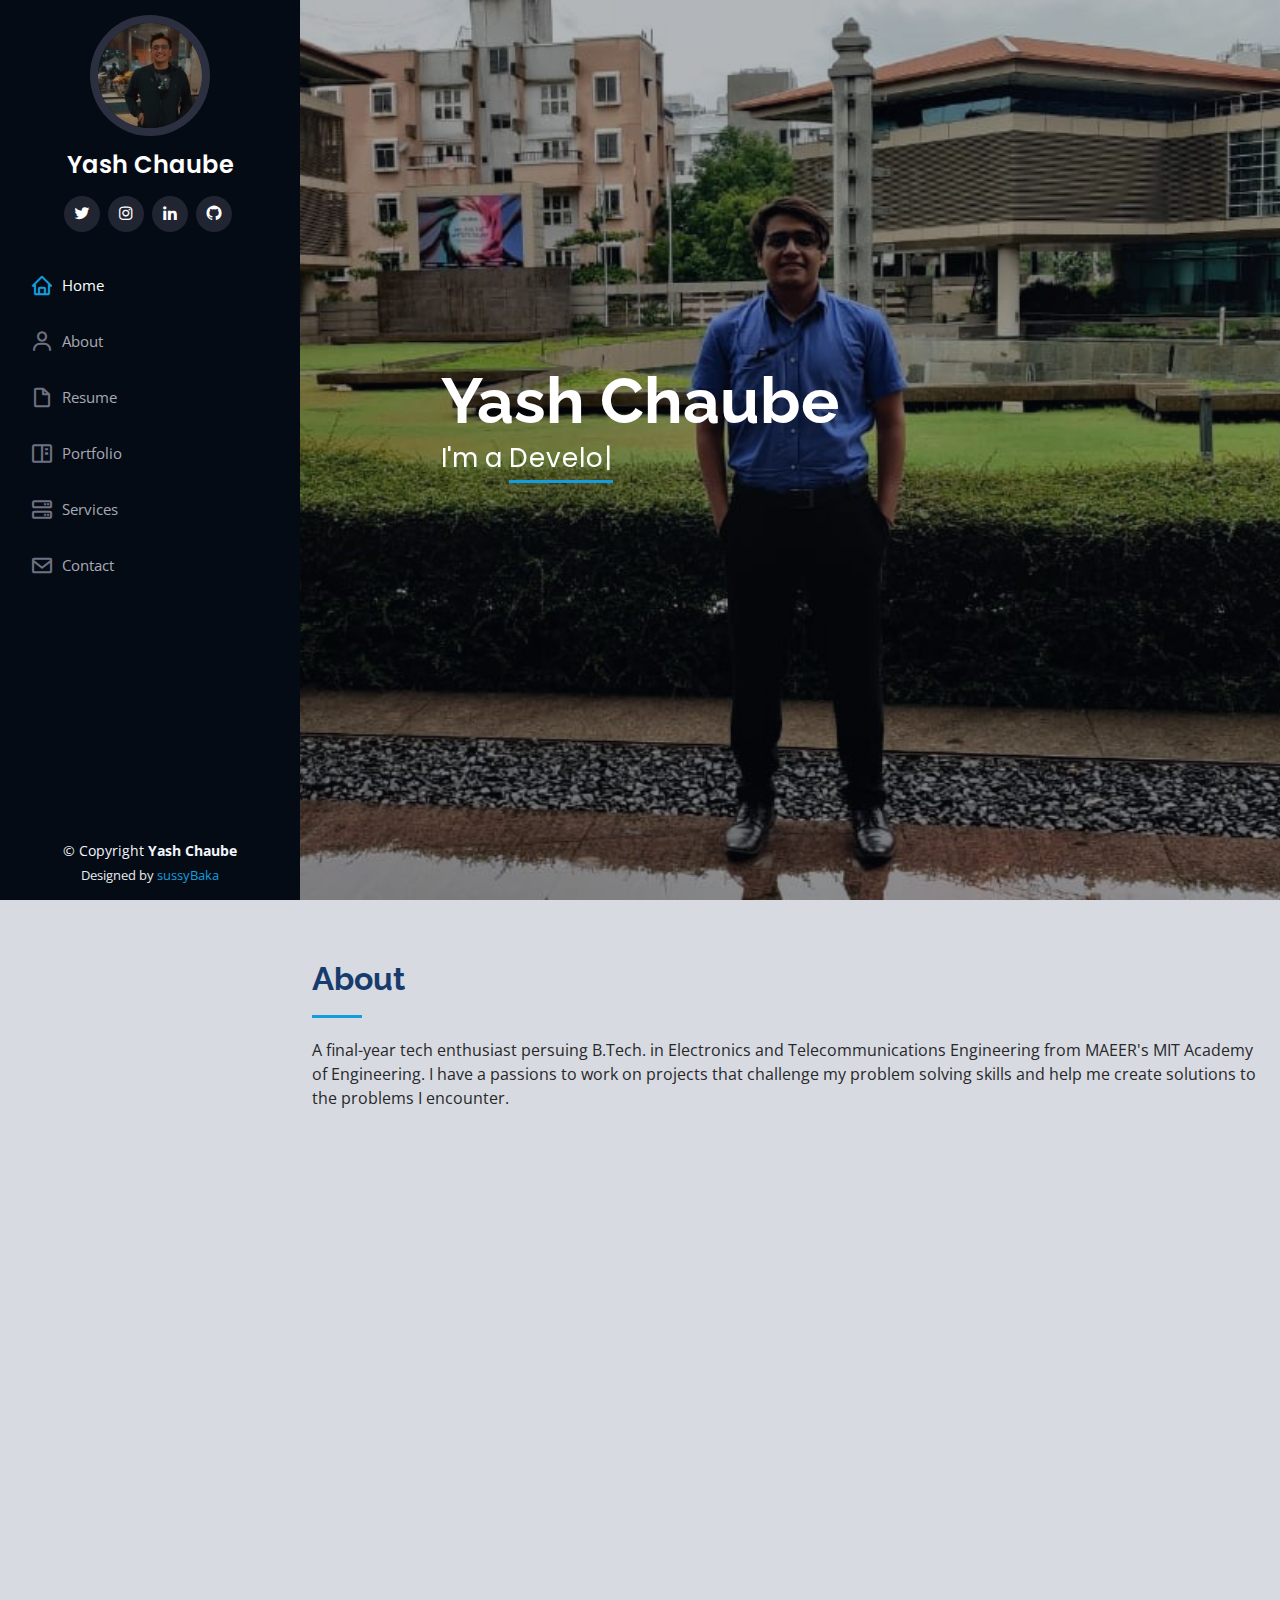
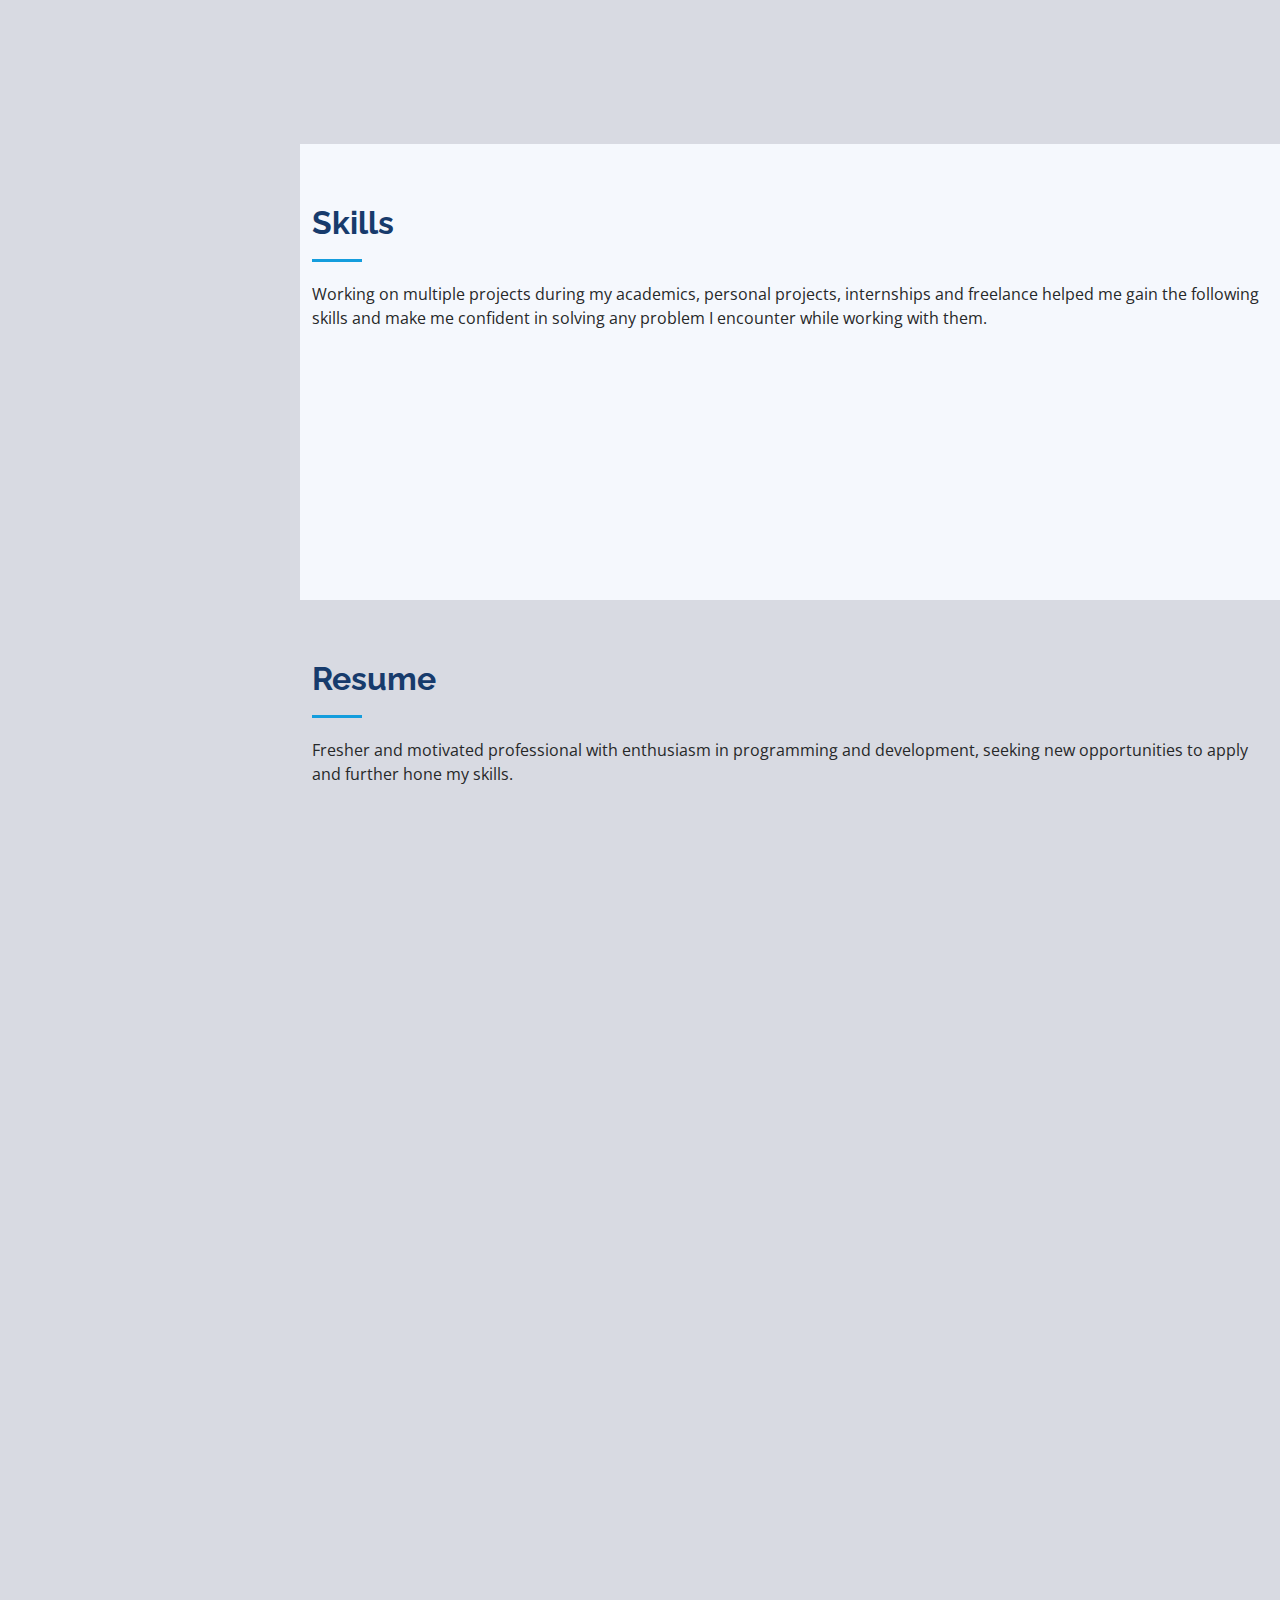
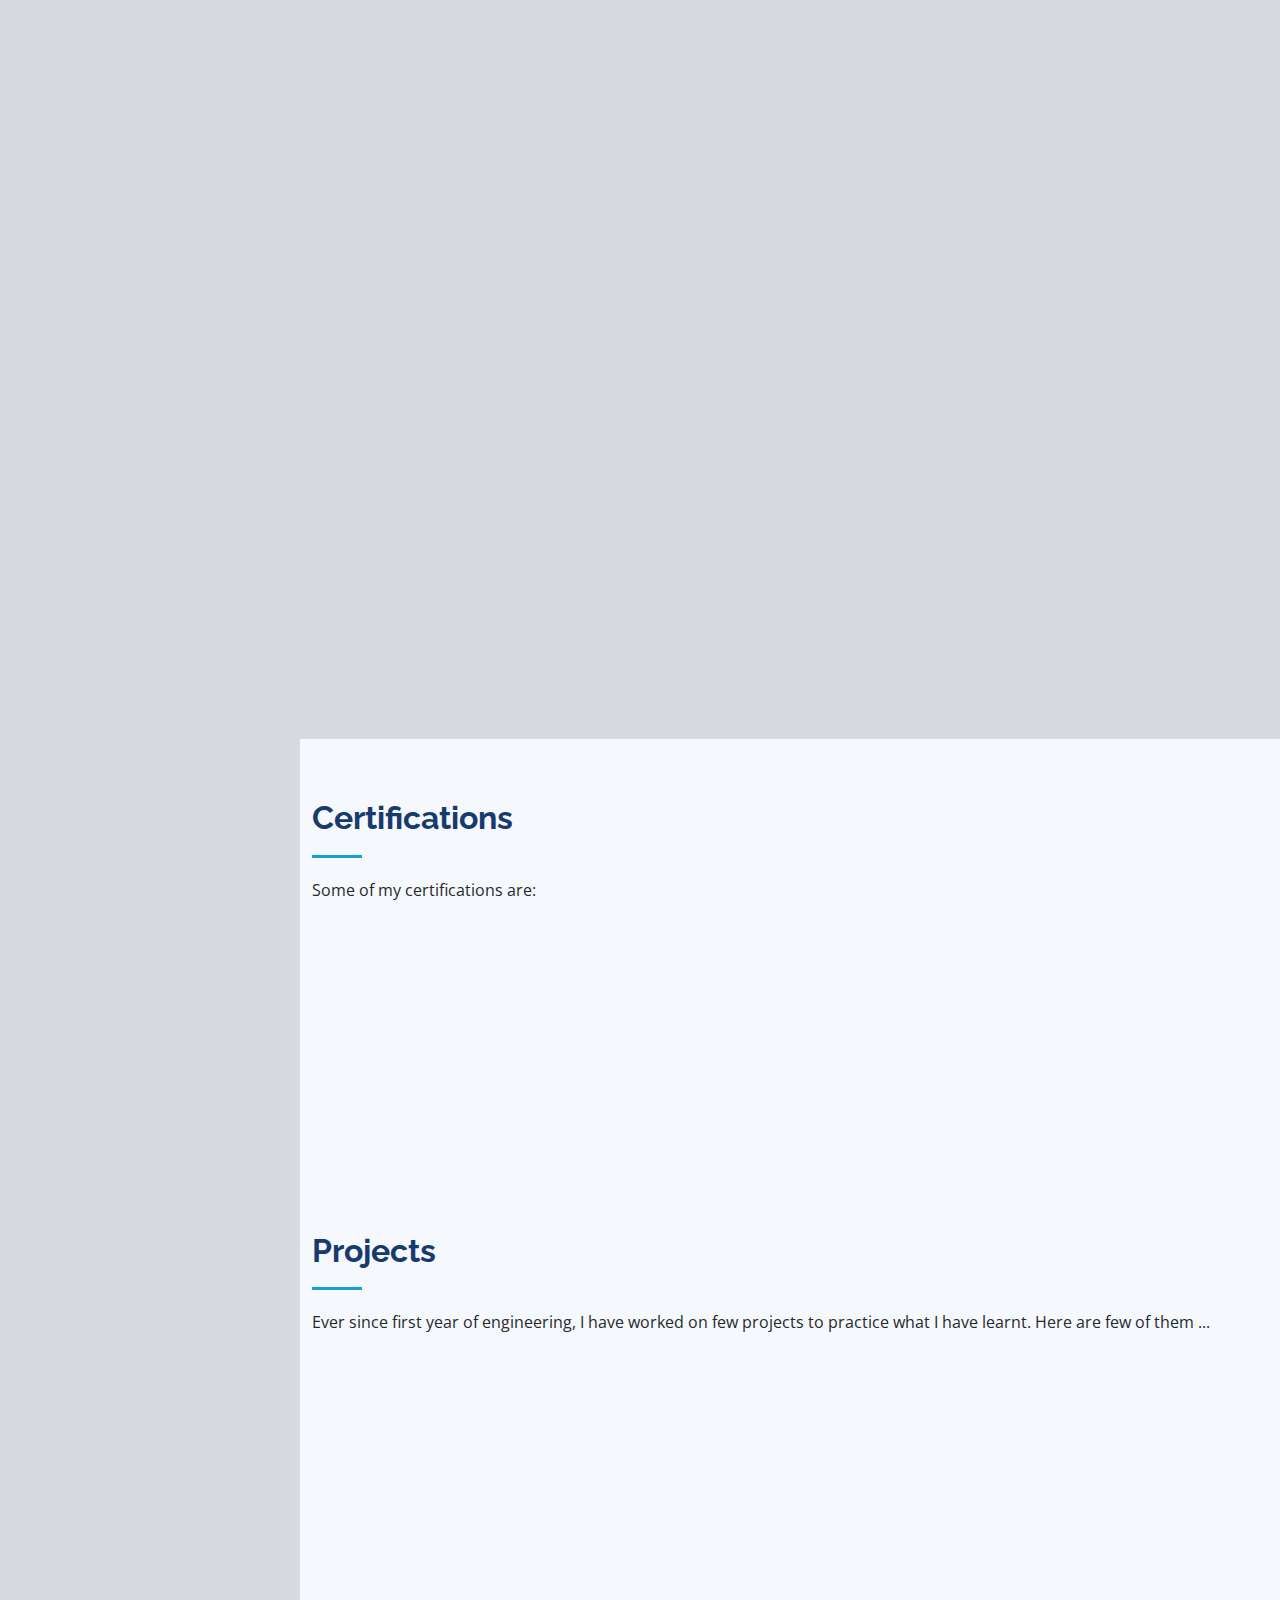
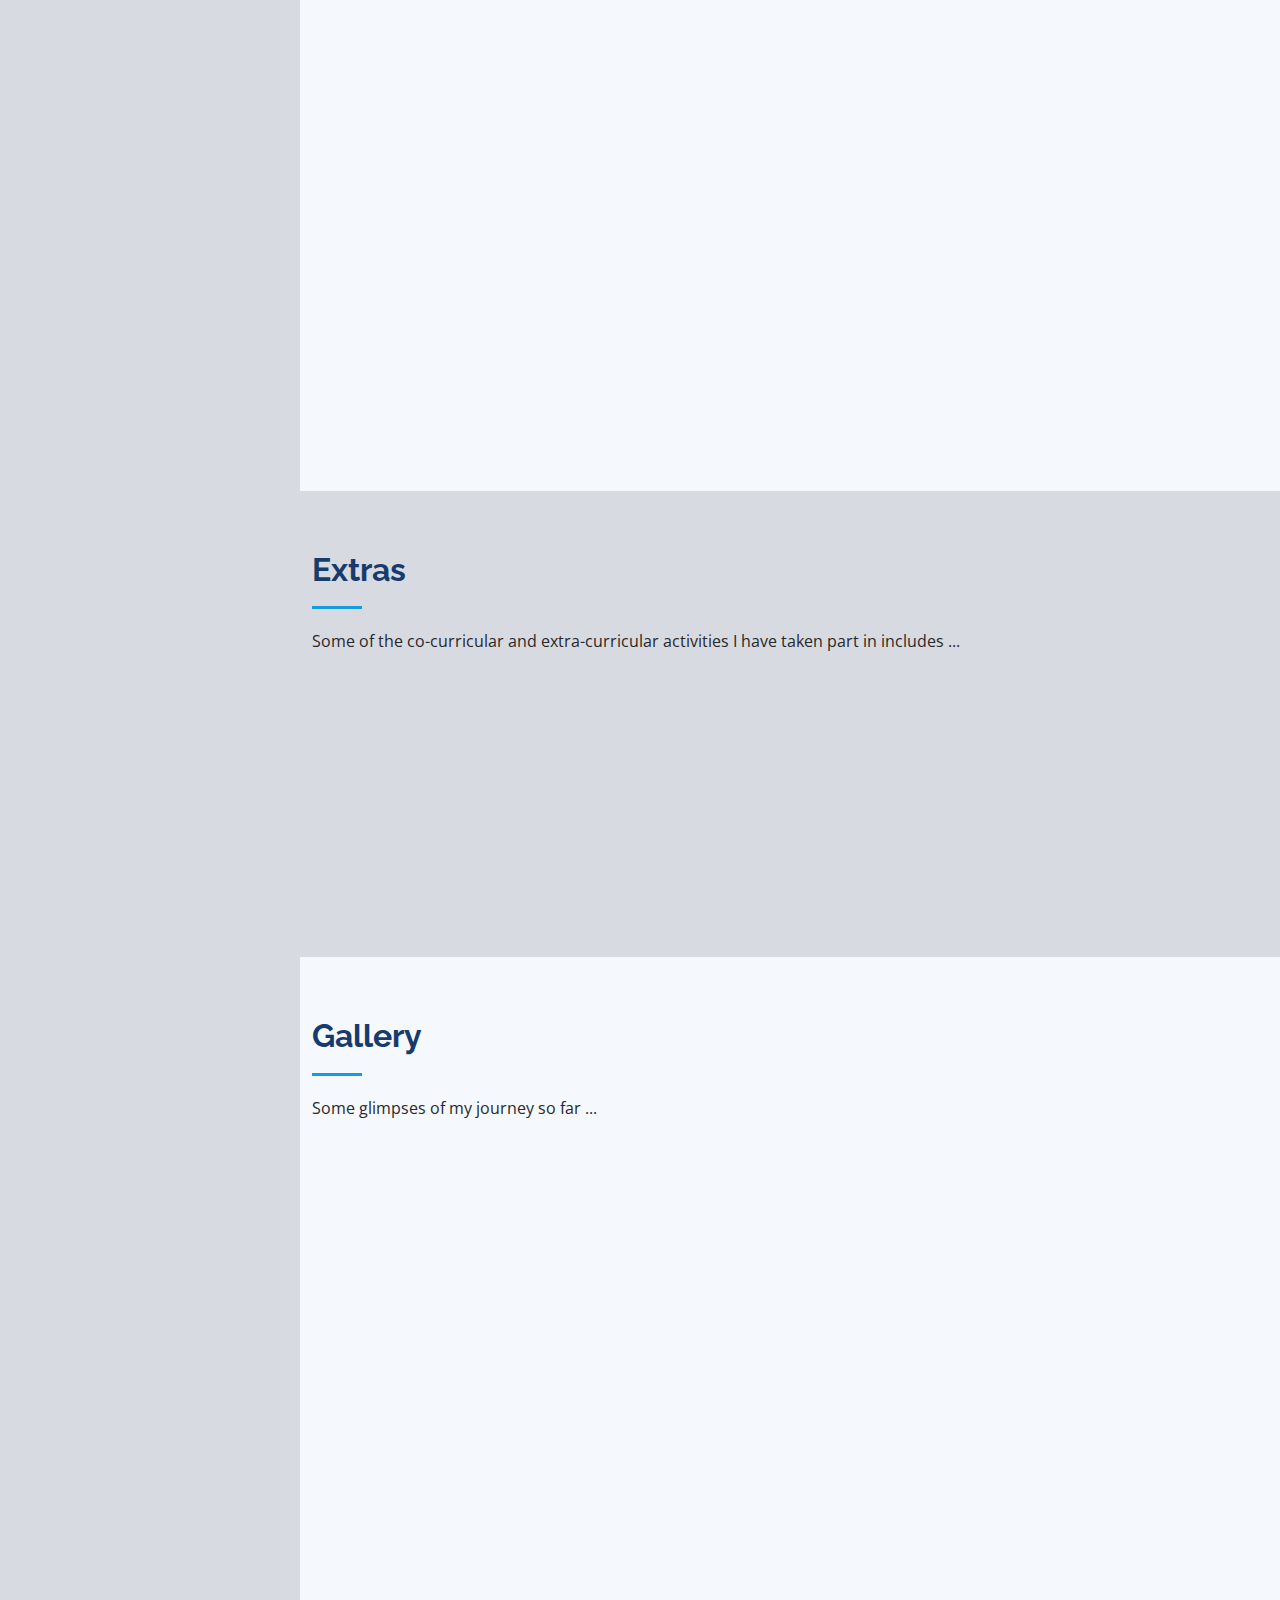
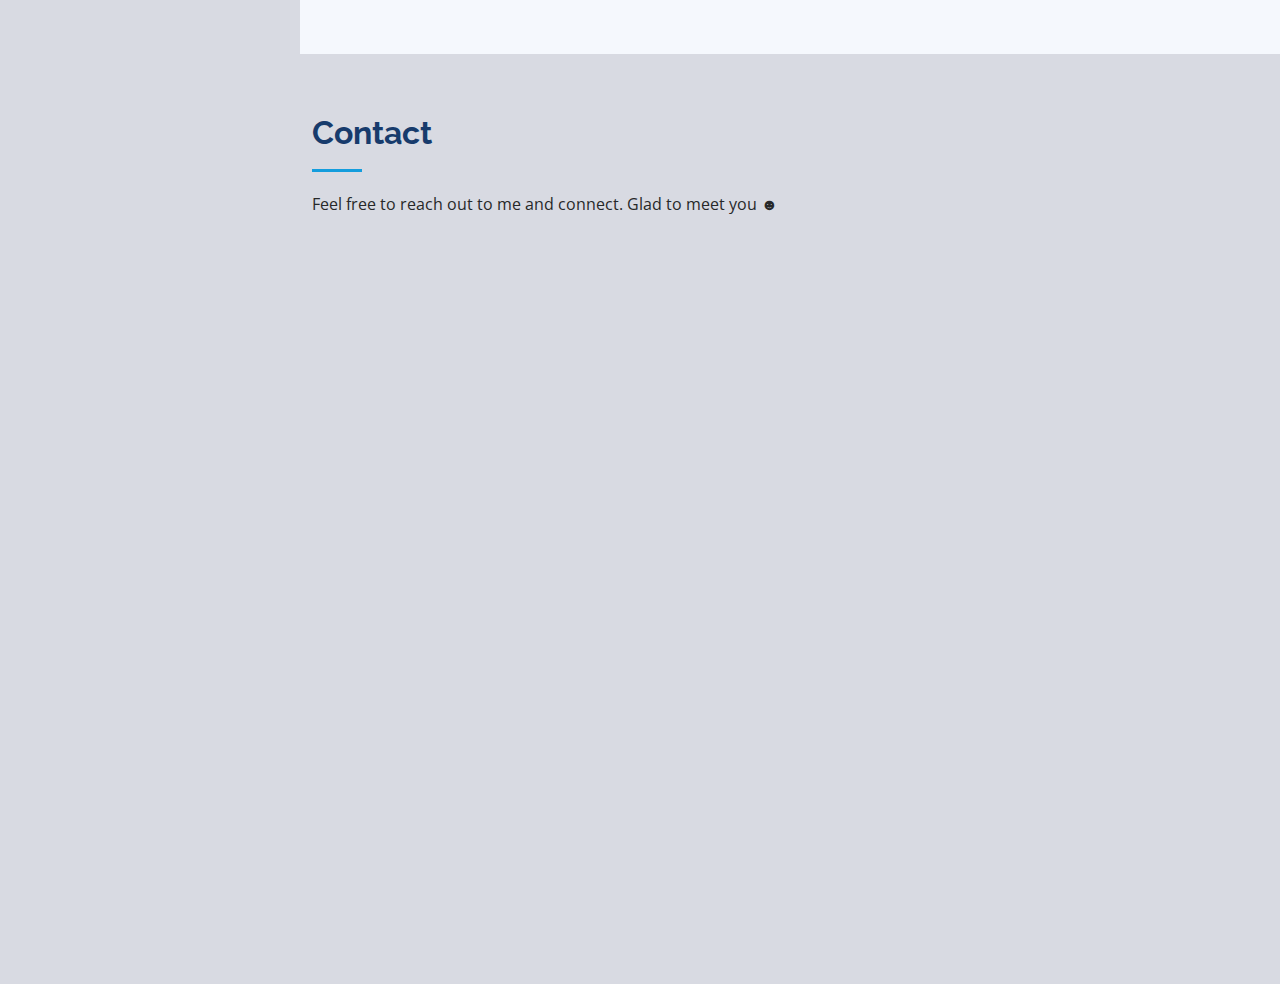
<file: index.html>
<!DOCTYPE html>
<html lang="en">

<head>
  <meta charset="utf-8">
  <meta content="width=device-width, initial-scale=1.0" name="viewport">

  <title>Yash Chaube - A Digital Portfolio</title>
  <meta content="" name="description">
  <meta content="" name="keywords">

  <!-- Favicons -->
  <link href="assets/img/favicon.png" rel="icon">
  <link href="assets/img/favicon.png" rel="apple-touch-icon">

  <!-- Google Fonts -->
  <link href="https://fonts.googleapis.com/css?family=Open+Sans:300,300i,400,400i,600,600i,700,700i|Raleway:300,300i,400,400i,500,500i,600,600i,700,700i|Poppins:300,300i,400,400i,500,500i,600,600i,700,700i" rel="stylesheet">

  <!-- Vendor CSS Files -->
  <link href="assets/vendor/aos/aos.css" rel="stylesheet">
  <link href="assets/vendor/bootstrap/css/bootstrap.min.css" rel="stylesheet">
  <link href="assets/vendor/bootstrap-icons/bootstrap-icons.css" rel="stylesheet">
  <link href="assets/vendor/boxicons/css/boxicons.min.css" rel="stylesheet">
  <link href="assets/vendor/glightbox/css/glightbox.min.css" rel="stylesheet">
  <link href="assets/vendor/swiper/swiper-bundle.min.css" rel="stylesheet">

  <!-- Template Main CSS File -->
  <link href="assets/css/style.css" rel="stylesheet">
</head>

<body>

  <!-- ======= Mobile nav toggle button ======= -->
  <i class="bi bi-list mobile-nav-toggle d-xl-none"></i>

  <!-- ======= Header ======= -->
  <header id="header">
    <div class="d-flex flex-column">

      <div class="profile">
        <img src="assets/img/self2.0.jpeg" alt="" class="img-fluid rounded-circle">
        <h1 class="text-light"><a href="index.html">Yash Chaube</a></h1>
        <div class="social-links mt-3 text-center">
          <a href="https://twitter.com/sussiestOfBaka" class="twitter"><i class="bx bxl-twitter"></i></a>
          <a href="https://www.instagram.com/itschaubejiii/" class="instagram"><i class="bx bxl-instagram"></i></a>
          <a href="https://www.linkedin.com/in/yashchaube/" class="linkedin"><i class="bx bxl-linkedin"></i></a>
          <a href="https://github.com/yashyc19" class="github"><i class="bx bxl-github"></i></a>
        </div>
      </div>

      <nav id="navbar" class="nav-menu navbar">
        <ul>
          <li><a href="#hero" class="nav-link scrollto active"><i class="bx bx-home"></i> <span>Home</span></a></li>
          <li><a href="#about" class="nav-link scrollto"><i class="bx bx-user"></i> <span>About</span></a></li>
          <li><a href="#resume" class="nav-link scrollto"><i class="bx bx-file-blank"></i> <span>Resume</span></a></li>
          <li><a href="#portfolio" class="nav-link scrollto"><i class="bx bx-book-content"></i> <span>Portfolio</span></a></li>
          <li><a href="#services" class="nav-link scrollto"><i class="bx bx-server"></i> <span>Services</span></a></li>
          <li><a href="#contact" class="nav-link scrollto"><i class="bx bx-envelope"></i> <span>Contact</span></a></li>
        </ul>
      </nav><!-- .nav-menu -->
    </div>
  </header><!-- End Header -->

  <!-- ======= Hero Section ======= -->
  <section id="hero" class="d-flex flex-column justify-content-center align-items-center">
    <div class="hero-container" data-aos="fade-in">
      <h1>Yash Chaube</h1>
      <p>I'm a <span class="typed" data-typed-items="Developer, Freelancer, Athlete, Gamer"></span></p>
    </div>
  </section><!-- End Hero -->

  <main id="main">

    <!-- ======= About Section ======= -->
    <section id="about" class="about">
      <div class="container">

        <div class="section-title">
          <h2>About</h2>
          <p>A final-year tech enthusiast persuing B.Tech. in Electronics and Telecommunications Engineering from MAEER's MIT Academy of Engineering. I have a passions to work on projects that challenge my problem solving skills and help me create solutions to the problems I encounter.</p>
        </div>

        <div class="row">
          <div class="col-lg-4" data-aos="fade-right">
            <img src="assets/img/self2.0.jpeg" class="img-fluid" alt="">
          </div>
          <div class="col-lg-8 pt-4 pt-lg-0 content" data-aos="fade-left">
            <h3>Web/Software Developer &amp; Freelancer</h3>
            <p class="fst-italic">
              Hi, its Yash, I welcome you to my portfolio page. Feel free to explore my work and get in touch with me if you have any queries.
            </p>
            <div class="row">
              <div class="col-lg-6">
                <ul>
                  <li><i class="bi bi-chevron-right"></i> <strong>Birthday:</strong> <span>23 September 2001</span></li>
                  <li><i class="bi bi-chevron-right"></i> <strong>Website:</strong> <span><a href="https://yashyc19.github.io/yash-chaube-portfolio/">www.yashchaube.com</a></span></li>
                  <li><i class="bi bi-chevron-right"></i> <strong>Phone:</strong> <span>+91 88281 73916</span></li>
                  <li><i class="bi bi-chevron-right"></i> <strong>City:</strong> <span>Pune, Maharashtra</span></li>
                </ul>
              </div>
              <div class="col-lg-6">
                <ul>
                  <li><i class="bi bi-chevron-right"></i> <strong>Age:</strong> <span>21</span></li>
                  <li><i class="bi bi-chevron-right"></i> <strong>Degree:</strong> <span>Bachelors (Ongoing)</span></li>
                  <li><i class="bi bi-chevron-right"></i> <strong>Email:</strong> <span>yashyc19@gmail.com</span></li>
                  <li><i class="bi bi-chevron-right"></i> <strong>Freelance:</strong> <span>Available</span></li>
                </ul>
              </div>
            </div>
            <p>
              As a final-year undergraduate with a strong passion for automation and programming, I am eager to take on challenging projects that push my skills to the limit. Through my internships and freelance work, I have gained valuable experience in the domains of automation and programming. Additionally, my engineering coursework has exposed me to several projects that have further honed my skills in these areas.
              <br><br>
              Throughout my academic journey, I have actively participated in various college events, which has allowed me to gain experience in event management. With my enthusiasm for technology and strong work ethic, I am confident that I would be a valuable asset to any team.
            </p>
          </div>
        </div>

      </div>
    </section><!-- End About Section -->

    <!-- ======= Skills Section ======= -->
    <section id="skills" class="skills section-bg">
      <div class="container">

        <div class="section-title">
          <h2>Skills</h2>
          <p>Working on multiple projects during my academics, personal projects, internships and freelance helped me gain the following skills and make me confident in solving any problem I encounter while working with them.</p>
        </div>

        <div class="row skills-content">

          <div class="col-lg-4" data-aos="fade-up">

            <div class="progress">
              <span class="skill">Web development</span>
            </div>
            <div class="progress">
              <span class="skill">NodeJS</span>
            </div>
            <div class="progress">
              <span class="skill">Javascript programming</span>
            </div>

          </div>

          <div class="col-lg-4" data-aos="fade-up" data-aos-delay="150">

            <div class="progress">
              <span class="skill">Python programming</span>
            </div>
            <div class="progress">
              <span class="skill">Data Analytics</span>
            </div>
            <div class="progress">
              <span class="skill">SQL (Structured Query Language)</span>
            </div>

          </div>
          <div class="col-lg-4" data-aos="fade-up" data-aos-delay="300">

            <div class="progress">
              <span class="skill">IoT</span>
            </div>
            <div class="progress">
              <span class="skill">Electronics</span>
            </div>
            <div class="progress">
              <span class="skill">Microcontroller programming</span>
            </div>

          </div>

        </div>

      </div>
    </section><!-- End Skills Section -->

    <!-- ======= Resume Section ======= -->
    <section id="resume" class="resume">
      <div class="container">

        <div class="section-title">
          <h2>Resume</h2>
          <p>Fresher and motivated professional with enthusiasm in programming and development, seeking new opportunities to apply and further hone my skills.</p>
        </div>

        <div class="row">
          <div class="col-lg-6" data-aos="fade-up">
            

            <h3 class="resume-title">Education</h3>
            <div class="resume-item">
              <h4>Bachelors of Technology in Electronics and Telecommunications Engineering</h4>
              <h5>2019 - Present</h5>
              <p><em>MAEER's MIT Academy of Engineering, Pune - Maharashtra</em></p>
              <ul>
                <li>During my engineering, I got an opportunity to learn about basics of engineering and design.</li>
                <li>I got an in-depth knowledge of electronics and IoT domains. </li>
                <li>Finally I studied about programming and its concepts and learnt various technologies</li>
                <li>I have also participated in various clubs, event organising, sports and cultural activities</li>
              </ul>
            </div>
            <div class="resume-item">
              <h4>HSC (XII) in Computer Science</h4>
              <h5>2017 - 2019</h5>
              <p><em>Royal College of Arts, Science and Commerce, Mira Road (E)</em></p>
              <ul>
                <li>Completed my HSC with 73.69%</li>
                <li>Participated in multiple events and sports.</li>
              </ul>
            </div>
            <div class="resume-item">
              <h4>SSC (X) in Computer Science</h4>
              <h5>Till 2017</h5>
              <p><em>RBK School (ICSE), Mira Road (E)</em></p>
              <ul>
                <li>Completed my SSC with 87.5%</li>
                <li>Gold medalist (Football)</li>
                <li>Karate black belt</li>
                <li>UCMAS (lvl 7)</li>
              </ul>
            </div>
          </div>
          <div class="col-lg-6" data-aos="fade-up" data-aos-delay="100">
            <h3 class="resume-title">Experience</h3>
            <div class="resume-item">
              <h4>Development Intern</h4>
              <h5>March 2023 - Present</h5>
              <p><em>TechEd Training, Bangalore, KA </em></p>
              <ul>
                <li>Develop an automated extension tool that helps the company to extract data</li>
                <li>Skills used: HTML5, CSS3, JavaScript, APIs</li>
              </ul>
            </div>
            <div class="resume-item">
              <h4>Development Intern</h4>
              <h5>February 2023 - Present</h5>
              <p><em>Morpheus Enterprises, Mumbai, MH </em></p>
              <ul>
                <li>Developed a complete e-commerce selling website for the company’s skincare brand ”Skinssence”. visit site at skinssenceofficial.com</li>
                <li>Skills used: HTML5, CSS3, JavaScript, Hosting, WordPress</li>
              </ul>
            </div>
            <div class="resume-item">
              <h4>Technology Intern</h4>
              <h5>June 2022 - July 2022</h5>
              <p><em>Suzlon Energy Ltd., Pune, MH </em></p>
              <ul>
                <li>A brief overview of power electronics was given and its application was explained in the domain of wind energy generation.</li>
                <li>Operation of Suzlon based wind turbine generators was studied along with all its components.</li>
                <li>Worked on designing an idea for problems faced in the domain.</li>
              </ul>
            </div>
            <div class="resume-item">
              <h4>Web Development Intern</h4>
              <h5>June 2021 - July 2021</h5>
              <p><em>Krishigati Pvt. Ltd., Pune, MH </em></p>
              <ul>
                <li>Create a fully functional front-end for the company's profile page.</li>
                <li>Develop an e-commerce based website. <a href="https://www.krishigati.com/">visit site</a></li>
              </ul>
            </div>
            <div class="resume-item">
              <h4>Freelancer</h4>
              <h5>Jan 2021 - Present</h5>
              <p><em>Self-employed</em></p>
              <ul>
                <li>Working as a freelancer in domains like web development, automation, bots, web scrapers.</li>
                <li>Also taken gigs on Iot, Raspberry Pi, Arduino and other electronics based projects.</li>
                <li>Most recent project was development of a complete e-commerce website <a href="https://skinssenceofficial.com/">visit site</a></li>
                <li>Worked with many clients and gained positive reviews.</li>
              </ul>
            </div>
          </div>
        </div>

      </div>
    </section><!-- End Resume Section -->

    <!-- ======= Certifications Section ======= -->
    <section id="skills" class="skills section-bg">
      <div class="container">

        <div class="section-title">
          <h2>Certifications</h2>
          <p>Some of my certifications are:</p>
        </div>

        <div class="row skills-content">

          <div class="col-lg-6" data-aos="fade-up">

            <div class="progress">
              <span class="skill">Getting started with Python by Infosys</span>
            </div>
            <div class="progress">
              <span class="skill">Data Structures with Python by Coursera</span>
            </div>
            <div class="progress">
              <span class="skill">HTML, CSS and JavaScript for Web Developers</span>
            </div>

          </div>

          <div class="col-lg-6" data-aos="fade-up" data-aos-delay="150">

            <div class="progress">
              <span class="skill">Introduction to SQL by Udemy</span>
            </div>
            <div class="progress">
              <span class="skill">Cloud Computing by NPTEL</span>
            </div>
            <div class="progress">
              <span class="skill">Introduction to Iot by NPTEL</span>
            </div>

        </div>

      </div>
    </section><!-- End Certifications Section -->

    <!-- ======= Projects Section ======= -->
    <section id="portfolio" class="portfolio section-bg">
      <div class="container">

        <div class="section-title">
          <h2>Projects</h2>
          <p>Ever since first year of engineering, I have worked on few projects to practice what I have learnt. Here are few of them ...</p>
        </div>

        <div class="row" data-aos="fade-up">
          <div class="col-lg-12 d-flex justify-content-center">
            <ul id="portfolio-flters">
              <li data-filter="*" class="filter-active">All</li>
              <li data-filter=".filter-app">Harware</li>
              <li data-filter=".filter-web">Software</li>
            </ul>
          </div>
        </div>

        <div class="row portfolio-container" data-aos="fade-up" data-aos-delay="100">

          <div class="col-lg-4 col-md-6 portfolio-item filter-app">
            <div class="portfolio-wrap">
              <img src="assets/img/portfolio/dps.jpg" class="img-fluid" alt="">
              <div class="portfolio-links">
                <a href="assets/img/portfolio/dps2.0.jpg" data-gallery="portfolioGallery" class="portfolio-lightbox" title="Automated Dish Positioning System"><i class="bx bx-plus"></i></a>
                <a href="#" title="More Details"><i class="bx bx-link"></i></a>
              </div>
            </div>
          </div>

          <div class="col-lg-4 col-md-6 portfolio-item filter-web">
            <div class="portfolio-wrap">
              <img src="assets/img/portfolio/skinssence.png" class="img-fluid" alt="">
              <div class="portfolio-links">
                <a href="assets/img/portfolio/skinssence2.0.png" data-gallery="portfolioGallery" class="portfolio-lightbox" title="Skinssence - Korean skincare and cosmetics"><i class="bx bx-plus"></i></a>
                <a href="#" title="More Details"><i class="bx bx-link"></i></a>
              </div>
            </div>
          </div>

          <div class="col-lg-4 col-md-6 portfolio-item filter-app">
            <div class="portfolio-wrap">
              <img src="assets/img/portfolio/dispencer.png" class="img-fluid" alt="">
              <div class="portfolio-links">
                <a href="assets/img/portfolio/dispencer2.0.png" data-gallery="portfolioGallery" class="portfolio-lightbox" title="Automated Sanitizer Dispenser"><i class="bx bx-plus"></i></a>
                <a href="#" title="More Details"><i class="bx bx-link"></i></a>
              </div>
            </div>
          </div>

          <div class="col-lg-4 col-md-6 portfolio-item filter-web">
            <div class="portfolio-wrap">
              <img src="assets/img/portfolio/david-chu-china-bistro.png" class="img-fluid" alt="">
              <div class="portfolio-links">
                <a href="assets/img/portfolio/david-chu-china-bistro2.0.png" data-gallery="portfolioGallery" class="portfolio-lightbox" title="David Chu's China Bistro"><i class="bx bx-plus"></i></a>
                <a href="#" title="More Details"><i class="bx bx-link"></i></a>
              </div>
            </div>
          </div>

          <div class="col-lg-4 col-md-6 portfolio-item filter-app">
            <div class="portfolio-wrap">
              <img src="assets/img/portfolio/live.png" class="img-fluid" alt="">
              <div class="portfolio-links">
                <a href="assets/img/portfolio/live2.0.png" data-gallery="portfolioGallery" class="portfolio-lightbox" title="Live Streaming Setup"><i class="bx bx-plus"></i></a>
                <a href="#" title="More Details"><i class="bx bx-link"></i></a>
              </div>
            </div>
          </div>

          <div class="col-lg-4 col-md-6 portfolio-item filter-web">
            <div class="portfolio-wrap">
              <img src="assets/img/portfolio/image-scrapper.png" class="img-fluid" alt="">
              <div class="portfolio-links">
                <a href="assets/img/portfolio/image-scrapper2.0.png" data-gallery="portfolioGallery" class="portfolio-lightbox" title="Image Scrapping Bot"><i class="bx bx-plus"></i></a>
                <a href="#" title="More Details"><i class="bx bx-link"></i></a>
              </div>
            </div>
          </div>

        </div>

      </div>
    </section><!-- End Portfolio Section -->

    <!-- ======= Services Section ======= -->
    <section id="services" class="services">
      <div class="container">

        <div class="section-title">
          <h2>Extras</h2>
          <p>Some of the co-curricular and extra-curricular activities I have taken part in includes ...</p>
        </div>

        <div class="row">
          <div class="col-lg-4 col-md-6 icon-box" data-aos="fade-up">
            <div class="icon"><i class="bi bi-badge-3d"></i></div>
            <h4 class="title"><a href="">College football team</a></h4>
            <p class="description">Been a part of the college football team. Played and won many titles.</p>
          </div>
          <div class="col-lg-4 col-md-6 icon-box" data-aos="fade-up" data-aos-delay="100">
            <div class="icon"><i class="bi bi-card-checklist"></i></div>
            <h4 class="title"><a href="">Member of Prakruti Club</a></h4>
            <p class="description">Organised cultural events like "Ganesh Idol Making Workshop" and many more.</p>
          </div>
          <div class="col-lg-4 col-md-6 icon-box" data-aos="fade-up" data-aos-delay="200">
            <div class="icon"><i class="bi bi-bar-chart"></i></div>
            <h4 class="title"><a href="">Head of Public Relations at E-CELL MITAoE</a></h4>
            <p class="description">Organised multiple events online and offline to spread awareness about entrepreneurship amont youngsters.</p>
          </div>
        </div>

      </div>
    </section><!-- End Services Section -->

    <!-- ======= Testimonials Section ======= -->
    <section id="testimonials" class="testimonials section-bg">
      <div class="container">

        <div class="section-title">
          <h2>Gallery</h2>
          <p>Some glimpses of my journey so far ...</p>
        </div>

        <div class="testimonials-slider swiper" data-aos="fade-up" data-aos-delay="100">
          <div class="swiper-wrapper">

            <div class="swiper-slide">
              <div class="testimonial-item" data-aos="fade-up">
                <img src="assets/img/gallery/dept.png" class="" alt="">
              </div>
            </div>
            <div class="swiper-slide">
              <div class="testimonial-item" data-aos="fade-up">
                <img src="assets/img/gallery/ecell.png" class="" alt="">
              </div>
            </div>
            <div class="swiper-slide">
              <div class="testimonial-item" data-aos="fade-up">
                <img src="assets/img/gallery/ecell2.0.png" class="" alt="">
              </div>
            </div>
            <div class="swiper-slide">
              <div class="testimonial-item" data-aos="fade-up">
                <img src="assets/img/gallery/proj.png" class="" alt="">
              </div>
            </div>
            <div class="swiper-slide">
              <div class="testimonial-item" data-aos="fade-up">
                <img src="assets/img/gallery/suzlon.png" class="" alt="">
              </div>
            </div>
            <div class="swiper-slide">
              <div class="testimonial-item" data-aos="fade-up">
                <img src="assets/img/gallery/self.png" class="" alt="">
              </div>
            </div>

          </div>
          <div class="swiper-pagination"></div>
        </div>

      </div>
    </section><!-- End Testimonials Section -->

    <!-- ======= Contact Section ======= -->
    <section id="contact" class="contact">
      <div class="container">

        <div class="section-title">
          <h2>Contact</h2>
          <p>Feel free to reach out to me and connect. Glad to meet you ☻</p>
        </div>

        <div class="row" data-aos="fade-in">

          <div class="col-lg-5 d-flex align-items-stretch">
            <div class="info">
              <div class="address">
                <i class="bi bi-geo-alt"></i>
                <h4>Location:</h4>
                <p>Alandi, Pune, 412105</p>
              </div>

              <div class="email">
                <i class="bi bi-envelope"></i>
                <h4>Email:</h4>
                <p>yashyc19@gmail.com</p>
              </div>

              <div class="phone">
                <i class="bi bi-phone"></i>
                <h4>Call:</h4>
                <p>+91 88281 73916</p>
              </div>

              <iframe src="https://www.google.com/maps/embed?pb=!1m18!1m12!1m3!1d3779.76846722985!2d73.88967531546714!3d18.67438301932455!2m3!1f0!2f0!3f0!3m2!1i1024!2i768!4f13.1!3m3!1m2!1s0x3bc2c880511d7c35%3A0xc4e495a8c1f663eb!2sMIT%20Academy%20of%20Engineering!5e0!3m2!1sen!2sin!4v1680647781160!5m2!1sen!2sin" frameborder="0" style="border:0; width: 100%; height: 290px;" allowfullscreen></iframe>
            </div>

          </div>

          <div class="col-lg-7 mt-5 mt-lg-0 d-flex align-items-stretch">
            <form action="forms/contact.php" method="post" role="form" class="php-email-form">
              <div class="row">
                <div class="form-group col-md-6">
                  <label for="name">Your Name</label>
                  <input type="text" name="name" class="form-control" id="name" required>
                </div>
                <div class="form-group col-md-6">
                  <label for="name">Your Email</label>
                  <input type="email" class="form-control" name="email" id="email" required>
                </div>
              </div>
              <div class="form-group">
                <label for="name">Subject</label>
                <input type="text" class="form-control" name="subject" id="subject" required>
              </div>
              <div class="form-group">
                <label for="name">Message</label>
                <textarea class="form-control" name="message" rows="10" required></textarea>
              </div>
              <div class="my-3">
                <div class="loading">Loading</div>
                <div class="error-message"></div>
                <div class="sent-message">Your message has been sent. Thank you!</div>
              </div>
              <div class="text-center"><button type="submit">Send Message</button></div>
            </form>
          </div>

        </div>

      </div>
    </section><!-- End Contact Section -->

  </main><!-- End #main -->

  <!-- ======= Footer ======= -->
  <footer id="footer">
    <div class="container">
      <div class="copyright">
        &copy; Copyright <strong><span>Yash Chaube</span></strong>
      </div>
      <div class="credits">
        <!-- All the links in the footer should remain intact. -->
        <!-- You can delete the links only if you purchased the pro version. -->
        <!-- Licensing information: https://bootstrapmade.com/license/ -->
        <!-- Purchase the pro version with working PHP/AJAX contact form: https://bootstrapmade.com/iportfolio-bootstrap-portfolio-websites-template/ -->
        Designed by <a href="https://yashyc19.github.io/yash-chaube-portfolio">sussyBaka</a>
      </div>
    </div>
  </footer><!-- End  Footer -->

  <a href="#" class="back-to-top d-flex align-items-center justify-content-center"><i class="bi bi-arrow-up-short"></i></a>

  <!-- Vendor JS Files -->
  <script src="assets/vendor/purecounter/purecounter_vanilla.js"></script>
  <script src="assets/vendor/aos/aos.js"></script>
  <script src="assets/vendor/bootstrap/js/bootstrap.bundle.min.js"></script>
  <script src="assets/vendor/glightbox/js/glightbox.min.js"></script>
  <script src="assets/vendor/isotope-layout/isotope.pkgd.min.js"></script>
  <script src="assets/vendor/swiper/swiper-bundle.min.js"></script>
  <script src="assets/vendor/typed.js/typed.min.js"></script>
  <script src="assets/vendor/waypoints/noframework.waypoints.js"></script>
  <script src="assets/vendor/php-email-form/validate.js"></script>

  <!-- Template Main JS File -->
  <script src="assets/js/main.js"></script>

</body>

</html>
</file>
<file: assets/css/style.css>
/**
* Template Name: iPortfolio
* Updated: Mar 10 2023 with Bootstrap v5.2.3
* Template URL: https://bootstrapmade.com/iportfolio-bootstrap-portfolio-websites-template/
* Author: BootstrapMade.com
* License: https://bootstrapmade.com/license/
*/

/*--------------------------------------------------------------
# General
--------------------------------------------------------------*/
body {
  font-family: "Open Sans", sans-serif;
  color: #272829;
  background-color: #d8dae2;
}

a {
  color: #149ddd;
  text-decoration: none;
}

a:hover {
  color: #37b3ed;
  text-decoration: none;
}

h1,
h2,
h3,
h4,
h5,
h6 {
  font-family: "Raleway", sans-serif;
}

/*--------------------------------------------------------------
# Back to top button
--------------------------------------------------------------*/
.back-to-top {
  position: fixed;
  visibility: hidden;
  opacity: 0;
  right: 15px;
  bottom: 15px;
  z-index: 996;
  background: #149ddd;
  width: 40px;
  height: 40px;
  border-radius: 50px;
  transition: all 0.4s;
}

.back-to-top i {
  font-size: 28px;
  color: #fff;
  line-height: 0;
}

.back-to-top:hover {
  background: #2eafec;
  color: #fff;
}

.back-to-top.active {
  visibility: visible;
  opacity: 1;
}

/*--------------------------------------------------------------
# Header
--------------------------------------------------------------*/
#header {
  position: fixed;
  top: 0;
  left: 0;
  bottom: 0;
  width: 300px;
  transition: all ease-in-out 0.5s;
  z-index: 9997;
  transition: all 0.5s;
  padding: 0 15px;
  background: #040b14;
  overflow-y: auto;
}

#header .profile img {
  margin: 15px auto;
  display: block;
  width: 120px;
  border: 8px solid #2c2f3f;
}

#header .profile h1 {
  font-size: 24px;
  margin: 0;
  padding: 0;
  font-weight: 600;
  -moz-text-align-last: center;
  text-align-last: center;
  font-family: "Poppins", sans-serif;
}

#header .profile h1 a,
#header .profile h1 a:hover {
  color: #fff;
  text-decoration: none;
}

#header .profile .social-links a {
  font-size: 18px;
  display: inline-block;
  background: #212431;
  color: #fff;
  line-height: 1;
  padding: 8px 0;
  margin-right: 4px;
  border-radius: 50%;
  text-align: center;
  width: 36px;
  height: 36px;
  transition: 0.3s;
}

#header .profile .social-links a:hover {
  background: #149ddd;
  color: #fff;
  text-decoration: none;
}

#main {
  margin-left: 300px;
}

@media (max-width: 1199px) {
  #header {
    left: -300px;
  }

  #main {
    margin-left: 0;
  }
}

/*--------------------------------------------------------------
# Navigation Menu
--------------------------------------------------------------*/
/* Desktop Navigation */
.nav-menu {
  padding: 30px 0 0 0;
}

.nav-menu * {
  margin: 0;
  padding: 0;
  list-style: none;
}

.nav-menu>ul>li {
  position: relative;
  white-space: nowrap;
}

.nav-menu a,
.nav-menu a:focus {
  display: flex;
  align-items: center;
  color: #a8a9b4;
  padding: 12px 15px;
  margin-bottom: 8px;
  transition: 0.3s;
  font-size: 15px;
}

.nav-menu a i,
.nav-menu a:focus i {
  font-size: 24px;
  padding-right: 8px;
  color: #6f7180;
}

.nav-menu a:hover,
.nav-menu .active,
.nav-menu .active:focus,
.nav-menu li:hover>a {
  text-decoration: none;
  color: #fff;
}

.nav-menu a:hover i,
.nav-menu .active i,
.nav-menu .active:focus i,
.nav-menu li:hover>a i {
  color: #149ddd;
}

/* Mobile Navigation */
.mobile-nav-toggle {
  position: fixed;
  right: 15px;
  top: 15px;
  z-index: 9998;
  border: 0;
  font-size: 24px;
  transition: all 0.4s;
  outline: none !important;
  background-color: #149ddd;
  color: #fff;
  width: 40px;
  height: 40px;
  display: inline-flex;
  align-items: center;
  justify-content: center;
  line-height: 0;
  border-radius: 50px;
  cursor: pointer;
}

.mobile-nav-active {
  overflow: hidden;
}

.mobile-nav-active #header {
  left: 0;
}

/*--------------------------------------------------------------
# Hero Section
--------------------------------------------------------------*/
#hero {
  width: 100%;
  height: 100vh;
  background: url("../img/yash-bg.jpg") top center;
  background-size: cover;
}

#hero:before {
  content: "";
  background: rgba(5, 13, 24, 0.3);
  position: absolute;
  bottom: 0;
  top: 0;
  left: 0;
  right: 0;
  z-index: 1;
}

#hero .hero-container {
  position: relative;
  z-index: 2;
  min-width: 300px;
}

#hero h1 {
  margin: 0 0 10px 0;
  font-size: 64px;
  font-weight: 700;
  line-height: 56px;
  color: #fff;
}

#hero p {
  color: #fff;
  margin-bottom: 50px;
  font-size: 26px;
  font-family: "Poppins", sans-serif;
}

#hero p span {
  color: #fff;
  padding-bottom: 4px;
  letter-spacing: 1px;
  border-bottom: 3px solid #149ddd;
}

@media (min-width: 1024px) {
  #hero {
    background-attachment: fixed;
  }
}

@media (max-width: 768px) {
  #hero h1 {
    font-size: 28px;
    line-height: 36px;
  }

  #hero h2 {
    font-size: 18px;
    line-height: 24px;
    margin-bottom: 30px;
  }
}

/*--------------------------------------------------------------
# Sections General
--------------------------------------------------------------*/
section {
  padding: 60px 0;
  overflow: hidden;
}

.section-bg {
  background: #f5f8fd;
}

.section-title {
  padding-bottom: 30px;
}

.section-title h2 {
  font-size: 32px;
  font-weight: bold;
  margin-bottom: 20px;
  padding-bottom: 20px;
  position: relative;
  color: #173b6c;
}

.section-title h2::after {
  content: "";
  position: absolute;
  display: block;
  width: 50px;
  height: 3px;
  background: #149ddd;
  bottom: 0;
  left: 0;
}

.section-title p {
  margin-bottom: 0;
}

/*--------------------------------------------------------------
# About
--------------------------------------------------------------*/
.about .content h3 {
  font-weight: 700;
  font-size: 26px;
  color: #173b6c;
}

.about .content ul {
  list-style: none;
  padding: 0;
}

.about .content ul li {
  margin-bottom: 20px;
  display: flex;
  align-items: center;
}

.about .content ul strong {
  margin-right: 10px;
}

.about .content ul i {
  font-size: 16px;
  margin-right: 5px;
  color: #149ddd;
  line-height: 0;
}

.about .content p:last-child {
  margin-bottom: 0;
}

/*--------------------------------------------------------------
# Facts
--------------------------------------------------------------*/
.facts {
  padding-bottom: 30px;
}

.facts .count-box {
  padding: 30px;
  width: 100%;
}

.facts .count-box i {
  display: block;
  font-size: 44px;
  color: #149ddd;
  float: left;
  line-height: 0;
}

.facts .count-box span {
  font-size: 48px;
  line-height: 40px;
  display: block;
  font-weight: 700;
  color: #050d18;
  margin-left: 60px;
}

.facts .count-box p {
  padding: 15px 0 0 0;
  margin: 0 0 0 60px;
  font-family: "Raleway", sans-serif;
  font-size: 14px;
  color: #122f57;
}

.facts .count-box a {
  font-weight: 600;
  display: block;
  margin-top: 20px;
  color: #122f57;
  font-size: 15px;
  font-family: "Poppins", sans-serif;
  transition: ease-in-out 0.3s;
}

.facts .count-box a:hover {
  color: #1f5297;
}

/*--------------------------------------------------------------
# Akills
--------------------------------------------------------------*/
.skills .progress {
  height: 60px;
  display: block;
  background: none;
  border-radius: 0;
}

.skills .progress .skill {
  padding: 0;
  margin: 0 0 6px 0;
  text-transform: uppercase;
  display: block;
  font-weight: 600;
  font-family: "Poppins", sans-serif;
  color: #050d18;
}

.skills .progress .skill .val {
  float: right;
  font-style: normal;
}

.skills .progress-bar-wrap {
  background: #dce8f8;
  height: 10px;
}

.skills .progress-bar {
  width: 1px;
  height: 10px;
  transition: 0.9s;
  background-color: #149ddd;
}

/*--------------------------------------------------------------
# Resume
--------------------------------------------------------------*/
.resume .resume-title {
  font-size: 26px;
  font-weight: 700;
  margin-top: 20px;
  margin-bottom: 20px;
  color: #050d18;
}

.resume .resume-item {
  padding: 0 0 20px 20px;
  margin-top: -2px;
  border-left: 2px solid #1f5297;
  position: relative;
}

.resume .resume-item h4 {
  line-height: 18px;
  font-size: 18px;
  font-weight: 600;
  text-transform: uppercase;
  font-family: "Poppins", sans-serif;
  color: #050d18;
  margin-bottom: 10px;
}

.resume .resume-item h5 {
  font-size: 16px;
  background: #e4edf9;
  padding: 5px 15px;
  display: inline-block;
  font-weight: 600;
  margin-bottom: 10px;
}

.resume .resume-item ul {
  padding-left: 20px;
}

.resume .resume-item ul li {
  padding-bottom: 10px;
}

.resume .resume-item:last-child {
  padding-bottom: 0;
}

.resume .resume-item::before {
  content: "";
  position: absolute;
  width: 16px;
  height: 16px;
  border-radius: 50px;
  left: -9px;
  top: 0;
  background: #fff;
  border: 2px solid #1f5297;
}

/*--------------------------------------------------------------
# Portfolio
--------------------------------------------------------------*/
.portfolio .portfolio-item {
  margin-bottom: 30px;
}

.portfolio #portfolio-flters {
  padding: 0;
  margin: 0 auto 35px auto;
  list-style: none;
  text-align: center;
  background: #fff;
  border-radius: 50px;
  padding: 2px 15px;
}

.portfolio #portfolio-flters li {
  cursor: pointer;
  display: inline-block;
  padding: 10px 15px 8px 15px;
  font-size: 14px;
  font-weight: 600;
  line-height: 1;
  text-transform: uppercase;
  color: #272829;
  margin-bottom: 5px;
  transition: all 0.3s ease-in-out;
}

.portfolio #portfolio-flters li:hover,
.portfolio #portfolio-flters li.filter-active {
  color: #149ddd;
}

.portfolio #portfolio-flters li:last-child {
  margin-right: 0;
}

.portfolio .portfolio-wrap {
  transition: 0.3s;
  position: relative;
  overflow: hidden;
  z-index: 1;
}

.portfolio .portfolio-wrap::before {
  content: "";
  background: rgba(255, 255, 255, 0.5);
  position: absolute;
  left: 0;
  right: 0;
  top: 0;
  bottom: 0;
  transition: all ease-in-out 0.3s;
  z-index: 2;
  opacity: 0;
}

.portfolio .portfolio-wrap .portfolio-links {
  opacity: 1;
  left: 0;
  right: 0;
  bottom: -60px;
  z-index: 3;
  position: absolute;
  transition: all ease-in-out 0.3s;
  display: flex;
  justify-content: center;
}

.portfolio .portfolio-wrap .portfolio-links a {
  color: #fff;
  font-size: 28px;
  text-align: center;
  background: rgba(20, 157, 221, 0.75);
  transition: 0.3s;
  width: 50%;
}

.portfolio .portfolio-wrap .portfolio-links a:hover {
  background: rgba(20, 157, 221, 0.95);
}

.portfolio .portfolio-wrap .portfolio-links a+a {
  border-left: 1px solid #37b3ed;
}

.portfolio .portfolio-wrap:hover::before {
  top: 0;
  left: 0;
  right: 0;
  bottom: 0;
  opacity: 1;
}

.portfolio .portfolio-wrap:hover .portfolio-links {
  opacity: 1;
  bottom: 0;
}

/*--------------------------------------------------------------
# Portfolio Details
--------------------------------------------------------------*/
.portfolio-details {
  padding-top: 40px;
}

.portfolio-details .portfolio-details-slider img {
  width: 100%;
}

.portfolio-details .portfolio-details-slider .swiper-pagination {
  margin-top: 20px;
  position: relative;
}

.portfolio-details .portfolio-details-slider .swiper-pagination .swiper-pagination-bullet {
  width: 12px;
  height: 12px;
  background-color: #fff;
  opacity: 1;
  border: 1px solid #149ddd;
}

.portfolio-details .portfolio-details-slider .swiper-pagination .swiper-pagination-bullet-active {
  background-color: #149ddd;
}

.portfolio-details .portfolio-info {
  padding: 30px;
  box-shadow: 0px 0 30px rgba(5, 13, 24, 0.08);
}

.portfolio-details .portfolio-info h3 {
  font-size: 22px;
  font-weight: 700;
  margin-bottom: 20px;
  padding-bottom: 20px;
  border-bottom: 1px solid #eee;
}

.portfolio-details .portfolio-info ul {
  list-style: none;
  padding: 0;
  font-size: 15px;
}

.portfolio-details .portfolio-info ul li+li {
  margin-top: 10px;
}

.portfolio-details .portfolio-description {
  padding-top: 30px;
}

.portfolio-details .portfolio-description h2 {
  font-size: 26px;
  font-weight: 700;
  margin-bottom: 20px;
}

.portfolio-details .portfolio-description p {
  padding: 0;
}

/*--------------------------------------------------------------
# Services
--------------------------------------------------------------*/
.services .icon-box {
  margin-bottom: 20px;
}

.services .icon {
  float: left;
  display: flex;
  align-items: center;
  justify-content: center;
  width: 54px;
  height: 54px;
  background: #149ddd;
  border-radius: 50%;
  transition: 0.5s;
  border: 1px solid #149ddd;
}

.services .icon i {
  color: #fff;
  font-size: 24px;
  line-height: 0;
}

.services .icon-box:hover .icon {
  background: #fff;
}

.services .icon-box:hover .icon i {
  color: #149ddd;
}

.services .title {
  margin-left: 80px;
  font-weight: 700;
  margin-bottom: 15px;
  font-size: 18px;
}

.services .title a {
  color: #343a40;
}

.services .title a:hover {
  color: #149ddd;
}

.services .description {
  margin-left: 80px;
  line-height: 24px;
  font-size: 14px;
}

/*--------------------------------------------------------------
# Testimonials
--------------------------------------------------------------*/
.testimonials .testimonials-carousel,
.testimonials .testimonials-slider {
  overflow: hidden;
}

.testimonials .testimonial-item {
  box-sizing: content-box;
  text-align: center;
  min-height: 320px;
}

.testimonials .testimonial-item .testimonial-img {
  width: 90px;
  border-radius: 50%;
  margin: 0 auto;
}

.testimonials .testimonial-item h3 {
  font-size: 18px;
  font-weight: bold;
  margin: 10px 0 5px 0;
  color: #111;
}

.testimonials .testimonial-item h4 {
  font-size: 14px;
  color: #999;
  margin: 0;
}

.testimonials .testimonial-item .quote-icon-left,
.testimonials .testimonial-item .quote-icon-right {
  color: #c3e8fa;
  font-size: 26px;
}

.testimonials .testimonial-item .quote-icon-left {
  display: inline-block;
  left: -5px;
  position: relative;
}

.testimonials .testimonial-item .quote-icon-right {
  display: inline-block;
  right: -5px;
  position: relative;
  top: 10px;
}

.testimonials .testimonial-item p {
  font-style: italic;
  margin: 0 15px 15px 15px;
  padding: 20px;
  background: #fff;
  position: relative;
  margin-bottom: 35px;
  border-radius: 6px;
  box-shadow: 0px 2px 15px rgba(0, 0, 0, 0.1);
}

.testimonials .testimonial-item p::after {
  content: "";
  width: 0;
  height: 0;
  border-top: 20px solid #fff;
  border-right: 20px solid transparent;
  border-left: 20px solid transparent;
  position: absolute;
  bottom: -20px;
  left: calc(50% - 20px);
}

.testimonials .swiper-pagination {
  margin-top: 20px;
  position: relative;
}

.testimonials .swiper-pagination .swiper-pagination-bullet {
  width: 12px;
  height: 12px;
  background-color: #fff;
  opacity: 1;
  border: 1px solid #149ddd;
}

.testimonials .swiper-pagination .swiper-pagination-bullet-active {
  background-color: #149ddd;
}

/*--------------------------------------------------------------
# Contact
--------------------------------------------------------------*/
.contact {
  padding-bottom: 130px;
}

.contact .info {
  padding: 30px;
  background: #fff;
  width: 100%;
  box-shadow: 0 0 24px 0 rgba(0, 0, 0, 0.12);
}

.contact .info i {
  font-size: 20px;
  color: #149ddd;
  float: left;
  width: 44px;
  height: 44px;
  background: #dff3fc;
  display: flex;
  justify-content: center;
  align-items: center;
  border-radius: 50px;
  transition: all 0.3s ease-in-out;
}

.contact .info h4 {
  padding: 0 0 0 60px;
  font-size: 22px;
  font-weight: 600;
  margin-bottom: 5px;
  color: #050d18;
}

.contact .info p {
  padding: 0 0 10px 60px;
  margin-bottom: 20px;
  font-size: 14px;
  color: #173b6c;
}

.contact .info .email p {
  padding-top: 5px;
}

.contact .info .social-links {
  padding-left: 60px;
}

.contact .info .social-links a {
  font-size: 18px;
  display: inline-block;
  background: #333;
  color: #fff;
  line-height: 1;
  padding: 8px 0;
  border-radius: 50%;
  text-align: center;
  width: 36px;
  height: 36px;
  transition: 0.3s;
  margin-right: 10px;
}

.contact .info .social-links a:hover {
  background: #149ddd;
  color: #fff;
}

.contact .info .email:hover i,
.contact .info .address:hover i,
.contact .info .phone:hover i {
  background: #149ddd;
  color: #fff;
}

.contact .php-email-form {
  width: 100%;
  padding: 30px;
  background: #fff;
  box-shadow: 0 0 24px 0 rgba(0, 0, 0, 0.12);
}

.contact .php-email-form .form-group {
  padding-bottom: 8px;
}

.contact .php-email-form .validate {
  display: none;
  color: red;
  margin: 0 0 15px 0;
  font-weight: 400;
  font-size: 13px;
}

.contact .php-email-form .error-message {
  display: none;
  color: #fff;
  background: #ed3c0d;
  text-align: left;
  padding: 15px;
  font-weight: 600;
}

.contact .php-email-form .error-message br+br {
  margin-top: 25px;
}

.contact .php-email-form .sent-message {
  display: none;
  color: #fff;
  background: #18d26e;
  text-align: center;
  padding: 15px;
  font-weight: 600;
}

.contact .php-email-form .loading {
  display: none;
  background: #fff;
  text-align: center;
  padding: 15px;
}

.contact .php-email-form .loading:before {
  content: "";
  display: inline-block;
  border-radius: 50%;
  width: 24px;
  height: 24px;
  margin: 0 10px -6px 0;
  border: 3px solid #18d26e;
  border-top-color: #eee;
  animation: animate-loading 1s linear infinite;
}

.contact .php-email-form .form-group {
  margin-bottom: 15px;
}

.contact .php-email-form label {
  padding-bottom: 8px;
}

.contact .php-email-form input,
.contact .php-email-form textarea {
  border-radius: 0;
  box-shadow: none;
  font-size: 14px;
}

.contact .php-email-form input {
  height: 44px;
}

.contact .php-email-form textarea {
  padding: 10px 15px;
}

.contact .php-email-form button[type=submit] {
  background: #149ddd;
  border: 0;
  padding: 10px 24px;
  color: #fff;
  transition: 0.4s;
  border-radius: 4px;
}

.contact .php-email-form button[type=submit]:hover {
  background: #37b3ed;
}

@keyframes animate-loading {
  0% {
    transform: rotate(0deg);
  }

  100% {
    transform: rotate(360deg);
  }
}

/*--------------------------------------------------------------
# Breadcrumbs
--------------------------------------------------------------*/
.breadcrumbs {
  padding: 20px 0;
  background: #f9f9f9;
}

.breadcrumbs h2 {
  font-size: 26px;
  font-weight: 300;
}

.breadcrumbs ol {
  display: flex;
  flex-wrap: wrap;
  list-style: none;
  padding: 0;
  margin: 0;
  font-size: 15px;
}

.breadcrumbs ol li+li {
  padding-left: 10px;
}

.breadcrumbs ol li+li::before {
  display: inline-block;
  padding-right: 10px;
  color: #0e2442;
  content: "/";
}

@media (max-width: 768px) {
  .breadcrumbs .d-flex {
    display: block !important;
  }

  .breadcrumbs ol {
    display: block;
  }

  .breadcrumbs ol li {
    display: inline-block;
  }
}

/*--------------------------------------------------------------
# Footer
--------------------------------------------------------------*/
#footer {
  padding: 15px;
  color: #f4f6fd;
  font-size: 14px;
  position: fixed;
  left: 0;
  bottom: 0;
  width: 300px;
  z-index: 9999;
  background: #040b14;
}

#footer .copyright {
  text-align: center;
}

#footer .credits {
  padding-top: 5px;
  text-align: center;
  font-size: 13px;
  color: #eaebf0;
}

@media (max-width: 1199px) {
  #footer {
    position: static;
    width: auto;
    padding-right: 20px 15px;
  }
}
</file>
